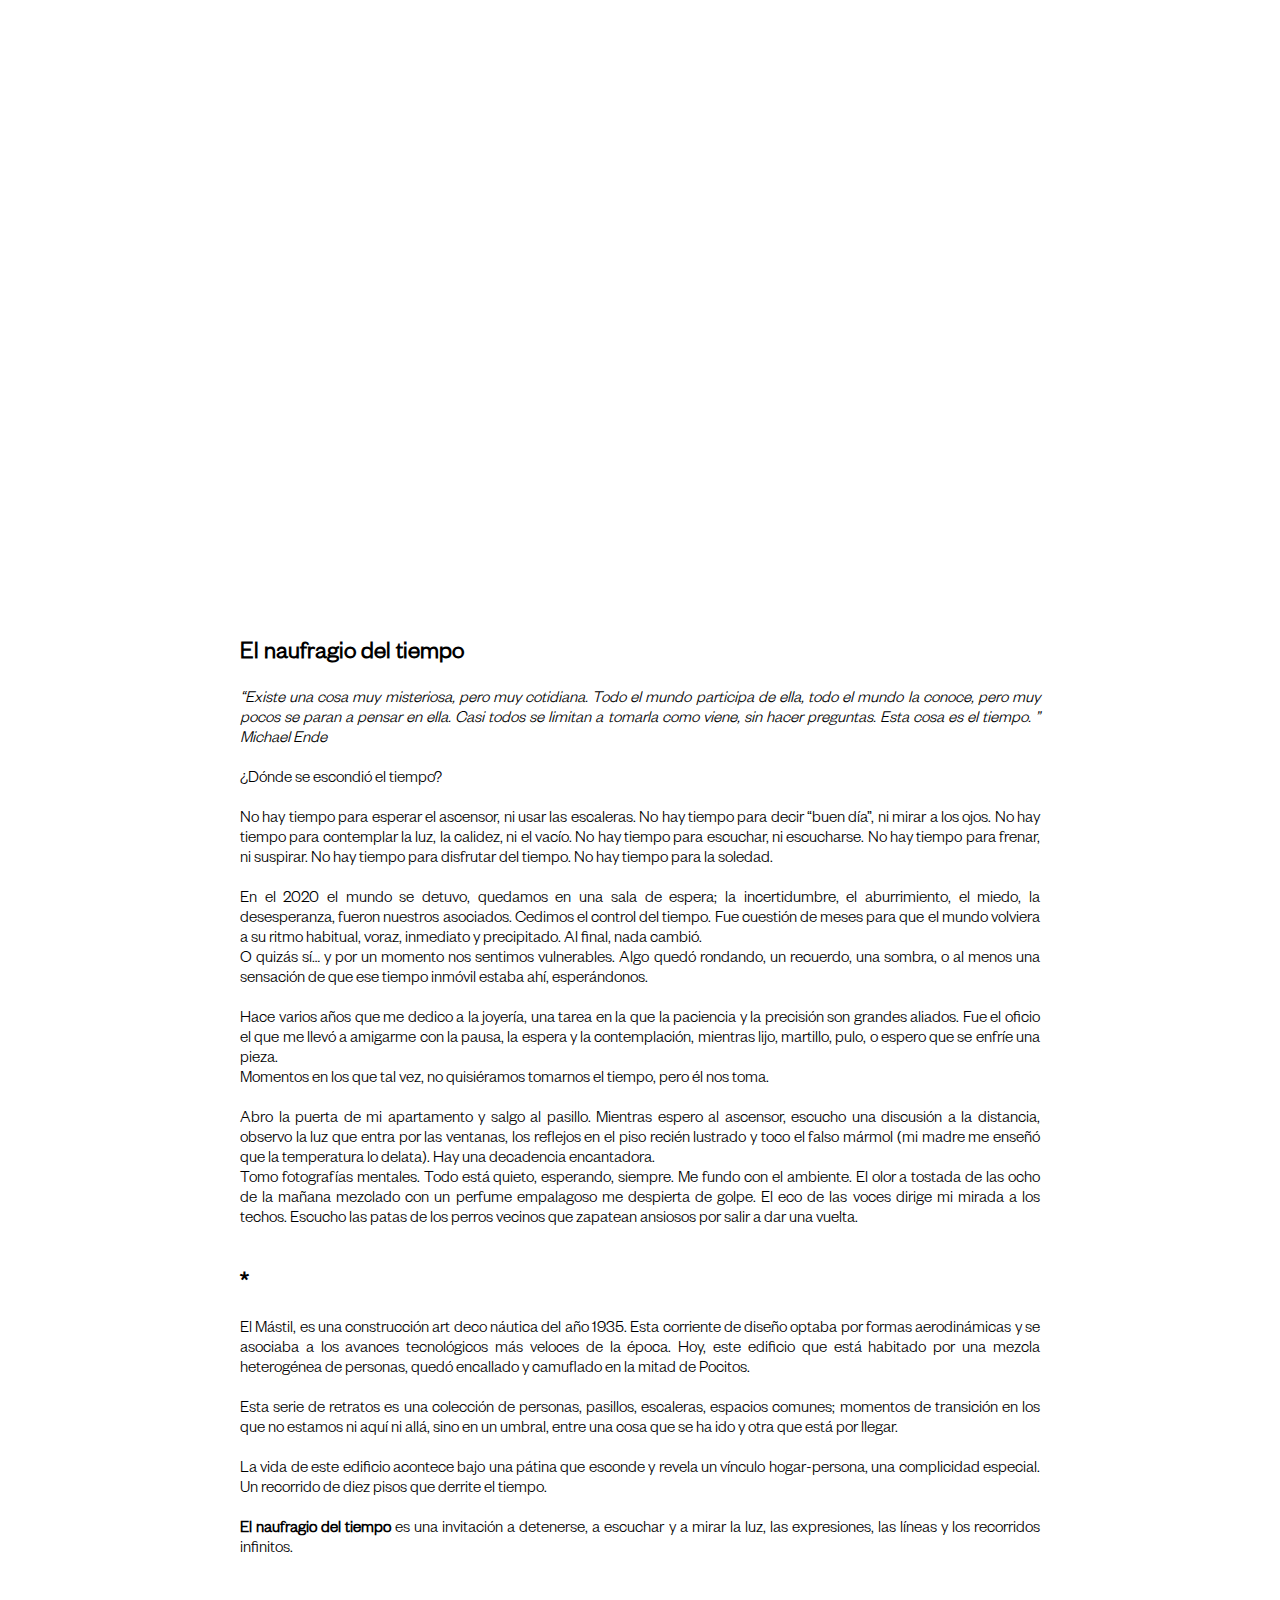
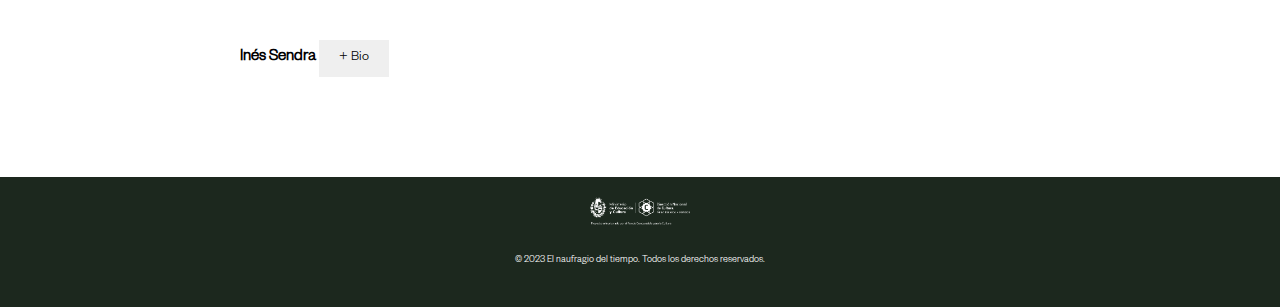
<file: Autora.html>
<!DOCTYPE html>
<html lang="en">
<head>
  <meta charset="UTF-8">
  <meta http-equiv="X-UA-Compatible" content="IE=edge">
  <meta name="viewport" content="width=device-width, initial-scale=1.0">
  <title>Proyecto</title>
  <link rel="stylesheet" href="style2.css">
</head>
<body>
  <div class="header">

  </div>
  <div class="container">

    <div style="padding:56.25% 0 0 0;position:relative;"><iframe src="https://player.vimeo.com/video/853810603?badge=0&amp;autopause=0&amp;player_id=0&amp;app_id=58479" frameborder="0" allow="autoplay; fullscreen; picture-in-picture" style="position:absolute;top:0;left:0;width:100%;height:100%;" title="El Naufragio del Tiempo"></iframe></div><script src="https://player.vimeo.com/api/player.js"></script>
    
    <h1>El naufragio del tiempo</h1>
    <P>
  
        <em>“Existe una cosa muy misteriosa, pero muy cotidiana. Todo el mundo participa de ella, todo el mundo la conoce, pero muy pocos se paran a pensar en ella. Casi todos se limitan a tomarla como viene, sin hacer preguntas. Esta cosa es el tiempo. ” 
            Michael Ende</em><br> <br>
      
       ¿Dónde se escondió el tiempo?<br><br>
        
       No hay tiempo para esperar el ascensor, ni usar las escaleras. No hay tiempo para decir “buen día”, ni mirar a los ojos. No hay tiempo para contemplar la luz, la calidez, ni el vacío. No hay tiempo para escuchar, ni escucharse. No hay tiempo para frenar, ni suspirar. No hay tiempo para disfrutar del tiempo. No hay tiempo para la soledad.
        
        <br><br>En el 2020 el mundo se detuvo, quedamos en una sala de espera; la incertidumbre, el aburrimiento, el miedo, la desesperanza, fueron nuestros asociados. Cedimos el control del tiempo. Fue cuestión de meses para que el mundo volviera a su ritmo habitual, voraz, inmediato y precipitado. Al final, nada cambió. 
                <br>O quizás sí… y por un momento nos sentimos vulnerables. Algo quedó rondando, un recuerdo, una sombra, o al menos una sensación de que ese tiempo inmóvil estaba ahí, esperándonos.        
        <br><br>Hace varios años que me dedico a la joyería, una tarea en la que la paciencia y la precisión son grandes aliados. Fue el oficio el que me llevó a amigarme con la pausa, la espera y la contemplación, mientras lijo, martillo, pulo, o espero que se enfríe una pieza. 
        <br>Momentos en los que tal vez, no quisiéramos tomarnos el tiempo, pero él nos toma. 
        
 
        
        <br><br>Abro la puerta de mi apartamento y salgo al pasillo. Mientras espero al ascensor, escucho una discusión a la distancia, observo la luz que entra por las ventanas, los reflejos en el piso recién lustrado y toco el falso mármol (mi madre me enseñó que la temperatura lo delata). Hay una decadencia encantadora. 
        <br>Tomo fotografías mentales. Todo está quieto, esperando, siempre. Me fundo con el ambiente. El olor a tostada de las ocho de la mañana mezclado con un perfume empalagoso me despierta de golpe. El eco de las voces dirige mi mirada a los techos. Escucho las patas de los perros vecinos que zapatean ansiosos por salir a dar una vuelta.
                </P>
        <h1>*</h1>
        <p>
          El Mástil, es una construcción art deco náutica del año 1935. Esta corriente de diseño optaba por formas aerodinámicas y se asociaba a los avances tecnológicos más veloces de la época. Hoy, este edificio que está habitado por una mezcla heterogénea de personas, quedó encallado y camuflado en la mitad de Pocitos.           
          <br><br>Esta serie de retratos es una colección de personas, pasillos, escaleras, espacios comunes; momentos de transición en los que no estamos ni aquí ni allá, sino en un umbral, entre una cosa que se ha ido y otra que está por llegar.
          
          <br><br>La vida de este edificio acontece bajo una pátina que esconde y revela un vínculo hogar-persona, una complicidad especial. Un recorrido de diez pisos que derrite el tiempo.          
          <br><br> <b>El naufragio del tiempo</b> es una invitación a detenerse, a escuchar y a mirar la luz, las expresiones, las líneas y los recorridos infinitos.                              
         </p></p> <br><br> <b>Inés Sendra</b> <button id="leer-mas-btn">+ Bio</button> 

         <p class="hidden-paragraph">
           
         
         
           Inés Sendra es joyera y fotógrafa. En sus comienzos realiza talleres de pintura e historia del arte en el taller de Clever Lara (2011-2013). En el 2016 ingresa a la facultad de Bellas Artes y diseño de Comunicación Visual (FADU). En el 2018 funda BuG su proyecto de joyería artesanal, fusionando técnicas milenarias con diseño contemporáneo, hasta el presente. En el 2019 realiza el curso introductorio de arte contemporáneo en la fac (Fundación de arte contemporáneo) con Fernando López Lage. En el 2022 participa del Laboratorio de la mirada (Tali Kimelman y Lucia Bruce), donde se gestó El Naufragio del Tiempo. El proyecto fue seleccionado bajo la categoría fotografía emergente en los Fondos Concursables para la Cultura 2022.
         
         </p> 
  </div>

 

  <footer id="proyecto-footer">
    <div class="footer-content">
      
      <img src="logo.png" alt="Logo" class="footer-logo">
      <p>&copy; 2023 El naufragio del tiempo. Todos los derechos reservados.</p>
    </div>
    
  </footer>
  <script>
    function toggleHiddenParagraph() {
      var hiddenParagraph = document.getElementsByClassName("hidden-paragraph")[0];
      hiddenParagraph.style.display = hiddenParagraph.style.display === "none" ? "block" : "none";
    }
  
    var leerMasBtn = document.getElementById("leer-mas-btn");
    leerMasBtn.addEventListener("click", toggleHiddenParagraph);
  </script>
</body>
</html>
</file>
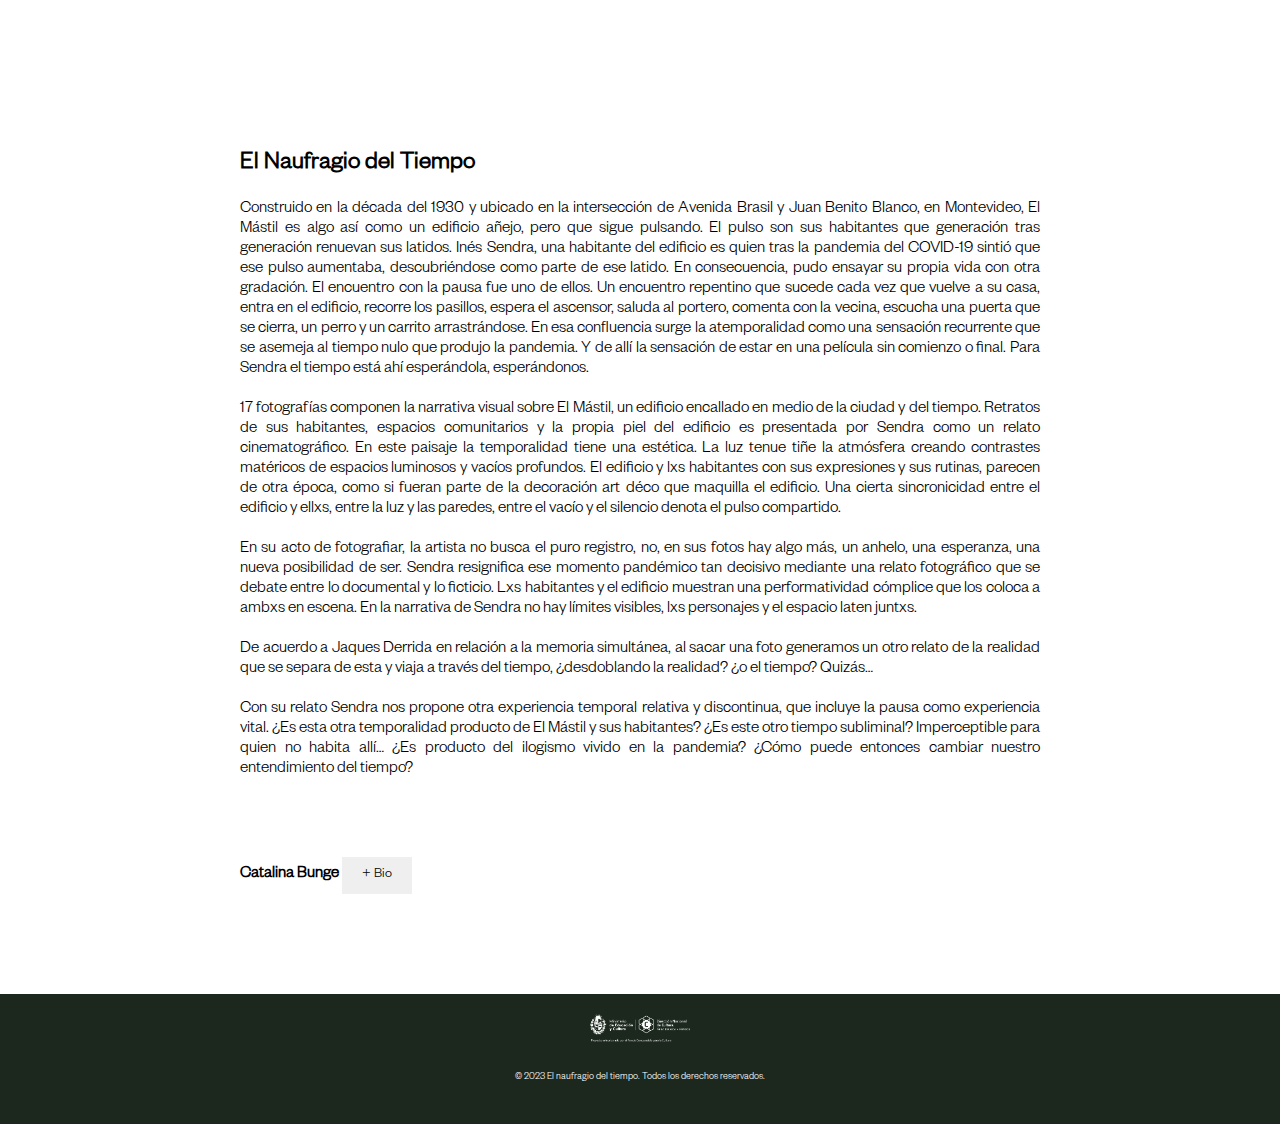
<file: Curatorial.html>
<!DOCTYPE html>
<html lang="en">
<head>
  <meta charset="UTF-8">
  <meta http-equiv="X-UA-Compatible" content="IE=edge">
  <meta name="viewport" content="width=device-width, initial-scale=1.0">
  <title>Texto curatorial</title>
  <link rel="stylesheet" href="style2.css">
</head>
<body>
  <div class="header">

  </div>
  <div class="container">
    <h1>El Naufragio del Tiempo</b></h1>
    <p>Construido en la década del 1930 y ubicado en la intersección de Avenida Brasil y Juan Benito Blanco, en Montevideo, El Mástil es algo así como un edificio añejo, pero que sigue pulsando. El pulso son sus habitantes que generación tras generación renuevan sus latidos. Inés Sendra, una habitante del edificio es quien tras la pandemia del COVID-19 sintió que ese pulso aumentaba, descubriéndose como parte de ese latido. En consecuencia, pudo ensayar su propia vida con otra gradación. El encuentro con la pausa fue uno de ellos. Un encuentro repentino que sucede cada vez que vuelve a su casa, entra en el edificio, recorre los pasillos, espera el ascensor, saluda al portero, comenta con la vecina, escucha una puerta que se cierra, un perro y un carrito arrastrándose. En esa confluencia surge la atemporalidad como una sensación recurrente que se asemeja al tiempo nulo que produjo la pandemia. Y de allí la sensación de estar en una película sin comienzo o final. Para Sendra el tiempo está ahí esperándola, esperándonos. <br><br>
      17 fotografías componen la narrativa visual sobre El Mástil, un edificio encallado en medio de la ciudad y del tiempo. Retratos de sus habitantes, espacios comunitarios y la propia piel del edificio es presentada por Sendra como un relato cinematográfico. En este paisaje la temporalidad tiene una estética. La luz tenue tiñe la atmósfera creando contrastes matéricos de espacios luminosos y vacíos profundos. El edificio y lxs habitantes con sus expresiones y sus rutinas, parecen de otra época, como si fueran parte de la decoración art déco que maquilla el edificio. Una cierta sincronicidad entre el edificio y ellxs, entre la luz y las paredes, entre el vacío y el silencio denota el pulso compartido.<br><br>
     En su acto de fotografiar, la artista no busca el puro registro, no, en sus fotos hay algo más, un anhelo, una esperanza, una nueva posibilidad de ser. Sendra resignifica ese momento pandémico tan decisivo mediante una relato fotográfico que se debate entre lo documental y lo ficticio. Lxs habitantes y el edificio muestran una performatividad cómplice que los coloca a ambxs en escena. En la narrativa de Sendra no hay límites visibles, lxs personajes y el espacio laten juntxs. <br><br>
      De acuerdo a Jaques Derrida en relación a la memoria simultánea, al sacar una foto generamos un otro relato de la realidad que se separa de esta y viaja a través del tiempo, ¿desdoblando la realidad? ¿o el tiempo? Quizás… <br><br>
      Con su relato Sendra nos propone otra experiencia temporal relativa y discontinua, que incluye la pausa como experiencia vital. ¿Es esta otra temporalidad producto de El Mástil y sus habitantes? ¿Es este otro tiempo subliminal? Imperceptible para quien no habita allí… ¿Es producto del ilogismo vivido en la pandemia? ¿Cómo puede entonces cambiar nuestro entendimiento del tiempo?</p> 
      <br><br> <b>Catalina Bunge</b> <button id="leer-mas-btn">+ Bio</button> 

      <p class="hidden-paragraph">
        
      
      
        Artista visual y curadora. En 1994 se traslada a Uruguay. Es licenciada en Diseño Industrial, Universidad ORT de Uruguay. En 2010 ingresa Fundación de Arte Contemporáneo (FAC) en Montevideo, y desarrolla paralelamente su práctica como artista y curadora. En el 2014 se instala en Inglaterra para continuar su formación curatorial en la Universidad de Essex con una Maestría en Curaduría de Arte Contemporáneo. Obtiene la beca de Fondo de Estímulo a la Formación Eduardo Víctor Haedo FEFCA 2015 proporcionada por el Mec (Ministerio de Educación y Cultura), como apoyo para la Maestría. En el 2016 funda junto a tres artistas uruguayas la colectiva artística COCO, desde la cual producen y coordinan proyectos artísticos de investigación, educación y acción, que profundizan sobre género, arte, identidad, etc. Se traslada a Madrid en 2017 y realiza la maestría Internalización de la Gestión del Sector Cultural y Creativo (2017/18), en la Universidad Complutense de Madrid. En 2021 regresa a Uruguay, se asocia junto a Galería ZOCO y desarrolla consultorías curatoriales a artistas contemporáneos. Desde el 2011 participa como artista en diversas muestras colectivas en Uruguay, Londres, Brasil y Buenos Aires. Ha curado y co-curado exposiciones artísticas en Londres, París, Montevideo, y colaborado con textos curatoriales en publicaciones de arte.
      
      </p> 
  </div>

  <footer id="proyecto-footer">
    <div class="footer-content">
      
      <img src="logo.png" alt="Logo" class="footer-logo">
      <p>&copy; 2023 El naufragio del tiempo. Todos los derechos reservados.</p>
    </div>
    
  </footer>
  <script>
    function toggleHiddenParagraph() {
      var hiddenParagraph = document.getElementsByClassName("hidden-paragraph")[0];
      hiddenParagraph.style.display = hiddenParagraph.style.display === "none" ? "block" : "none";
    }
  
    var leerMasBtn = document.getElementById("leer-mas-btn");
    leerMasBtn.addEventListener("click", toggleHiddenParagraph);
  </script>
</body>
</html>
</file>
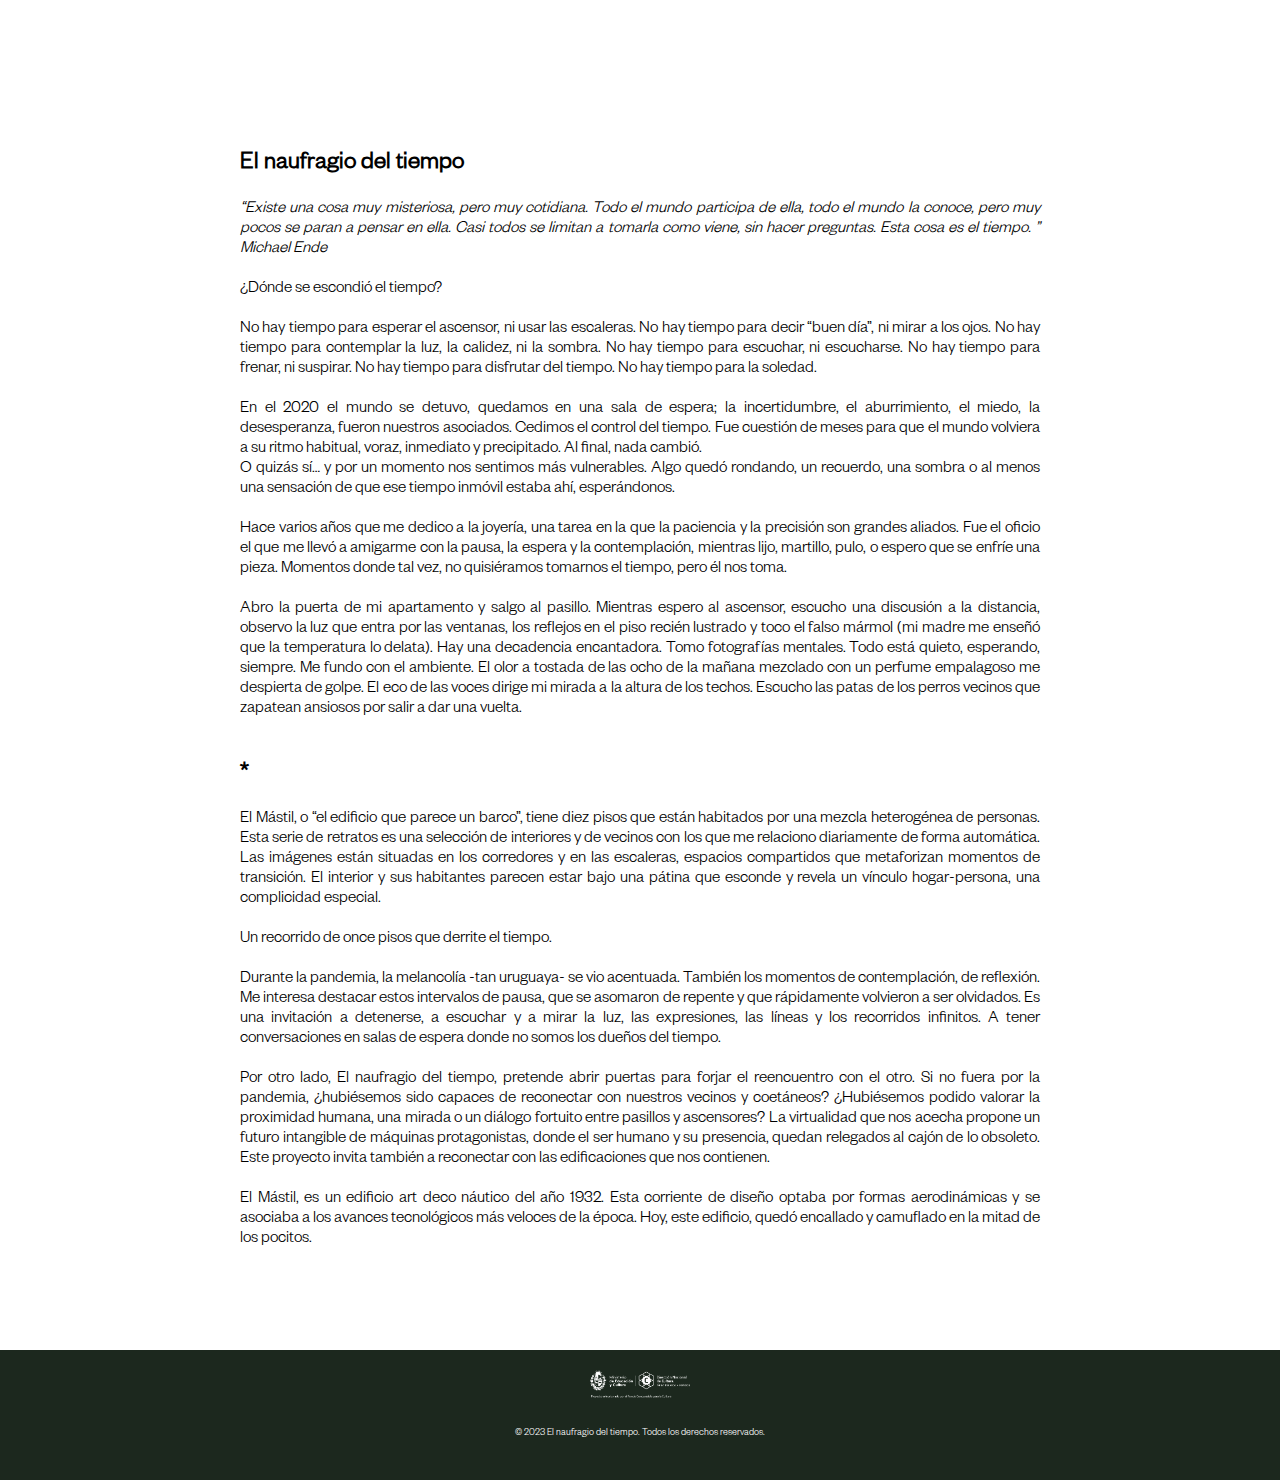
<file: proyecto.html>
<!DOCTYPE html>
<html lang="en">
<head>
  <meta charset="UTF-8">
  <meta http-equiv="X-UA-Compatible" content="IE=edge">
  <meta name="viewport" content="width=device-width, initial-scale=1.0">
  <title>Proyecto - Essay</title>
  <link rel="stylesheet" href="style2.css">
</head>
<body>
  <div class="header">

  </div>
  <div class="container">
    <!-- <h1>+ Resumen</h1>
    
    <p>
      El naufragio del tiempo es un proyecto fotográfico que retrata el edificio "El Mástil" y sus habitantes. Lo compone una serie de fotografías de los interiores y de las personas que habitan en él.
      Durante y post pandemia nos vimos obligados a relacionarnos de otra forma dentro y fuera de los confines de nuestras casas. La soledad, el sedentarismo, el encierro y la incertidumbre, fueron algunas de las adversidades que tuvimos que enfrentar. Al mismo tiempo hubo más espacio para la reflexión lo cual a veces llevó a la melancolía y a la desesperanza. El mundo parecía tomar otro ritmo, otro color y otras sensaciones, casi como una distopía. 
      En este proyecto busco retratar el paréntesis que creó la pandemia en la cual el tiempo se detuvo. Los espacios y la presencia de los habitantes de "El Mástil", parecen conspirar para describir esta pausa que ahora parece ser de otra dimensión. De esta manera, el edificio y sus habitantes retratados surgen como testimonios de esa transformación.
    </p> -->
    <h1>El naufragio del tiempo</h1>
    <P>
  
        <em>“Existe una cosa muy misteriosa, pero muy cotidiana. Todo el mundo participa de ella, todo el mundo la conoce, pero muy pocos se paran a pensar en ella. Casi todos se limitan a tomarla como viene, sin hacer preguntas. Esta cosa es el tiempo. ” 
            Michael Ende</em><br> <br>
      
       ¿Dónde se escondió el tiempo?<br><br>
        
        No hay tiempo para esperar el ascensor, ni usar las escaleras. No hay tiempo para decir “buen día”, ni mirar a los ojos. No hay tiempo para contemplar la luz, la calidez, ni la sombra. No hay tiempo para escuchar, ni escucharse. No hay tiempo para frenar, ni suspirar. No hay tiempo para disfrutar del tiempo. No hay tiempo para la soledad. 
        
        <br><br>En el 2020 el mundo se detuvo, quedamos en una sala de espera; la incertidumbre, el aburrimiento, el miedo, la desesperanza, fueron nuestros asociados. Cedimos el control del tiempo. Fue cuestión de meses para que el mundo volviera a su ritmo habitual, voraz, inmediato y precipitado. Al final, nada cambió. 
<br>O quizás sí… y por un momento nos sentimos más vulnerables. Algo quedó rondando, un recuerdo, una sombra o al menos una sensación de que ese tiempo inmóvil estaba ahí, esperándonos.
        
        <br><br>Hace varios años que me dedico a la joyería, una tarea en la que la paciencia y la precisión son grandes aliados. Fue el oficio el que me llevó a amigarme con la pausa, la espera y la contemplación, mientras lijo, martillo, pulo, o espero que se enfríe una pieza. 
Momentos donde tal vez, no quisiéramos tomarnos el tiempo, pero él nos toma. 
 
        
        <br><br>Abro la puerta de mi apartamento y salgo al pasillo. Mientras espero al ascensor, escucho una discusión a la distancia, observo la luz que entra por las ventanas, los reflejos en el piso recién lustrado y toco el falso mármol (mi madre me enseñó que la temperatura lo delata).
Hay una decadencia encantadora. Tomo fotografías mentales. Todo está quieto, esperando, siempre. Me fundo con el ambiente. El olor a tostada de las ocho de la mañana mezclado con un perfume empalagoso me despierta de golpe. El eco de las voces dirige mi mirada a la altura de los techos. Escucho las patas de los perros vecinos que zapatean ansiosos por salir a dar una vuelta.
        </P>
        <h1>*</h1>
        <p>
          El Mástil, o “el edificio que parece un barco”, tiene diez pisos que están habitados por una mezcla heterogénea de personas. Esta serie de retratos es una selección de interiores y de vecinos con los que me relaciono diariamente de forma automática. Las imágenes están situadas en los corredores y en las escaleras, espacios compartidos que metaforizan momentos de transición. El interior y sus habitantes parecen estar bajo una pátina que esconde y revela un vínculo hogar-persona, una complicidad especial.
          
          <br><br>Un recorrido de once pisos que derrite el tiempo.
          
          <br><br>Durante la pandemia, la melancolía -tan uruguaya- se vio acentuada. También los momentos de contemplación, de reflexión. Me interesa destacar estos intervalos de pausa, que se asomaron de repente y que rápidamente volvieron a ser olvidados. 

Es una invitación a detenerse, a escuchar y a mirar la luz, las expresiones, las líneas y los recorridos infinitos. A tener conversaciones en salas de espera donde no somos los dueños del tiempo. 
          <br><br>Por otro lado, El naufragio del tiempo, pretende abrir puertas para forjar el reencuentro con el otro. Si no fuera por la pandemia, ¿hubiésemos sido capaces de reconectar con nuestros vecinos y coetáneos? ¿Hubiésemos podido valorar la proximidad humana, una mirada o un diálogo fortuito entre pasillos y ascensores?
La virtualidad que nos acecha propone un futuro intangible de máquinas protagonistas, donde el ser humano y su presencia, quedan relegados al cajón de lo obsoleto. Este proyecto invita también a reconectar con las edificaciones que nos contienen.
          
          <br><br>El Mástil, es un edificio art deco náutico del año 1932. Esta corriente de diseño optaba por formas aerodinámicas y se asociaba a los avances tecnológicos más veloces de la época. Hoy, este edificio, quedó encallado y camuflado en la mitad de los pocitos. 
          
          </p></p>

  </div>

  <!-- <button id="leer-mas-btn">+ Leer más</button> -->

<!-- <p class="hidden-paragraph">
  + Proyecto <br><br>


El Mástil, o “aquel edificio que parece un barco” tiene once pisos, habitados por una mezcla heterogénea de personas. La serie de retratos es una selección de interiores y de personas con las que me relaciono diariamente de forma automática. Las imágenes están situadas en corredores y en las escaleras -espacios compartidos que metaforizan momentos de transición. El interior y sus habitantes parecen estar bajo una pátina o velo; esta serie esconde y permite descubrir un vínculo hogar-persona que denota una complicidad especial.

<br><br>Un recorrido de once pisos que derrite el tiempo.

<br><br>Durante la pandemia la melancolía tan típica del uruguayo se vio acentuada. También lo fueron los momentos de contemplación e introspección. Mi intención es revalorizar estos espacios de reflexión y pausa que se asomaron y que rápidamente volvieron a ser olvidados por contradicciones que traen las rutinas aceleradas. Busca reedificar los momentos de pausa, esos que casi ya no existen atropellados por la rutina, la tecnología y la inmediatez. Es una invitación a detenerse, escuchar y mirar la luz, las expresiones, las líneas y los recorridos infinitos. A tener conversaciones en salas de espera donde no somos los dueños del tiempo. 
<br><br>Por otro lado, el naufragio del tiempo pretende abrir puertas para forjar el reencuentro con el otro. Si no fuera por la pandemia, ¿hubiésemos sido capaces de reconectar con nuestros vecinos y coetáneos? ¿Hubiésemos podido valorar la proximidad humana, una mirada o un diálogo fortuito entre pasillos y ascensores? La virtualidad y el aceleracionismo que nos acecha desde atrás proponen un futuro intangible de cyborgs y máquinas protagonistas, donde el ser humano y su presencialidad queda relegada al cajón de lo obsoleto. Invito con este proyecto a la reconexión con nuestros pares (vecinos, colegas, parejas, familiares y amigos) y a revalorar nuestros vínculos con el hogar y las edificaciones que nos contienen.

<br><br>El Mástil, es un edificio del año 1932 y pertenece a la corriente streamline (art deco náutico). Es pertinente destacar que dicha corriente optaba por formas aerodinámicas y se asociaba a los avances tecnológicos más veloces de la época. Hoy, este edificio innovador en su momento, quedó encallado y camuflado en la mitad de pocitos. Intenciono con el proyecto fomentar el cuidado e interés por los edificios de  interés municipal/ patrimoniales.

</p> -->

  <footer id="proyecto-footer">
    <div class="footer-content">
      
      <img src="logo.png" alt="Logo" class="footer-logo">
      <p>&copy; 2023 El naufragio del tiempo. Todos los derechos reservados.</p>
    </div>
    
  </footer>
  <script>
    function toggleHiddenParagraph() {
      var hiddenParagraph = document.getElementsByClassName("hidden-paragraph")[0];
      hiddenParagraph.style.display = hiddenParagraph.style.display === "none" ? "block" : "none";
    }
  
    var leerMasBtn = document.getElementById("leer-mas-btn");
    leerMasBtn.addEventListener("click", toggleHiddenParagraph);
  </script>
</body>
</html>
</file>
<file: style2.css>
@font-face {
  font-family: GROTESKLIGHT;
  src: url(FoundersGrotesk-Light.otf);
}
body {
  font-family: "GROTESKLIGHT";
  margin: 0;
  padding: 0;
  font-size: 17px;
}

.header {

  margin-top: 150px;

}

.container {
  max-width: 800px;
  margin: 0 auto;
  padding: 0 15%;
  margin-bottom: 100px;
}

h1 {
  margin-top: 40px;
  font-size: 25px;
  text-align: left;
  
}

.project-image {
  margin-top: 20px;
}

.project-image img {
  height: auto;
  width: 100%;
  max-height: 400px;
}

p {
  margin-top: 20px;
  text-align: justify;
}

footer {
  margin-top: 40px;
  background-color: #f1f1f1;
  padding: 20px 0;
  bottom: 0;
  left: 0;
  width: 100%;
  color: #fff;
  padding: 20px;
  text-align: center;
  
}

#proyecto-footer {
  background-color: #1c281e;
  padding: 20px 0;
  margin-top: 40px;
  font-family: "GROTESKLIGHT";
  font-size: 10px;
  display: flex;
  flex-direction: column;
}

.footer-content {
  display: flex;
  justify-content: center;
  align-items: center;
  margin-bottom: 10px;
  flex-direction: column;
  
}

.footer-logo {
  width: 100px;
 
  margin-bottom: 10px;
}

#leer-mas-btn {
  margin-top: 20px;
  color: rgb(0, 0, 0);
  border: none;
  padding: 10px 20px;
  font-family: "GROTESKLIGHT";
  font-size: 14px;
  cursor: pointer;
}

.hidden-paragraph {
  display: none;
  margin-top: 30px;
  text-align: justify;
  max-width: 800px;
  font-size: 17px;
  padding: 0 5%;
}

@media only screen and (max-width: 600px) {
  .container {
    max-width: 800px;
    margin: 0 auto;
    padding: 0 10%;
  }
  .header {
    margin-top: 50px;
  }
   .hidden-paragraph {
   
    padding: 0 10%;
  }
  .footer-logo {
    width: 70px;

  
}

.slick-dots {
  position: absolute;
  bottom: 50px;
  list-style: none;
  display: flex;
  justify-content: center;
  align-items: center;
  padding: 0;
  margin: 0;
  width: 100%;
}

.slick-dots li {
  margin: 0 5px;
}

.slick-dots li button {
  display: block;
  width: 10px;
  height: 10px;
  padding: 0;
  border: none;
  background: #bbb;
  border-radius: 50%;
  cursor: pointer;
}

.slick-dots .slick-active button {
  background: #fff;
}

@media (max-width: 600px) {
  .slick-dots {
      bottom: 10px; /* Adjust the bottom value for mobile view */
  }
}
</file>
